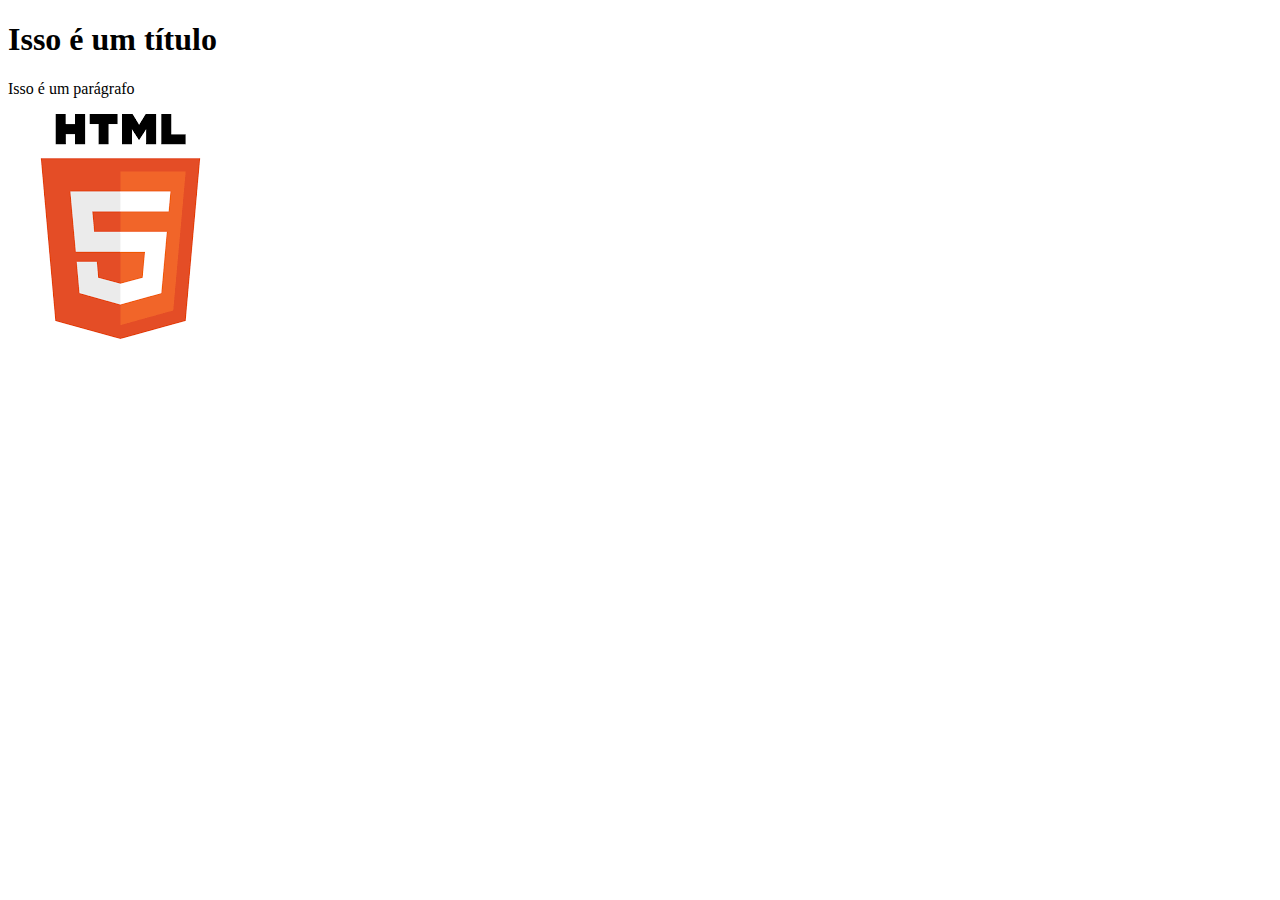
<file: 001/index.html>
<!DOCTYPE html>
<html lang="pt-br">
<head>
    <meta charset="UTF-8">
    <meta http-equiv="X-UA-Compatible" content="IE=edge">
    <meta name="viewport" content="width=device-width, initial-scale=1.0">
    <title>Inicio</title>
</head>
<body>
    <h1>Isso é um título</h1>
    <p>Isso é um parágrafo</p>
    <img src="html-logo-main/html.png" alt="Logo do HTML 5">
    
</body>
</html>
</file>
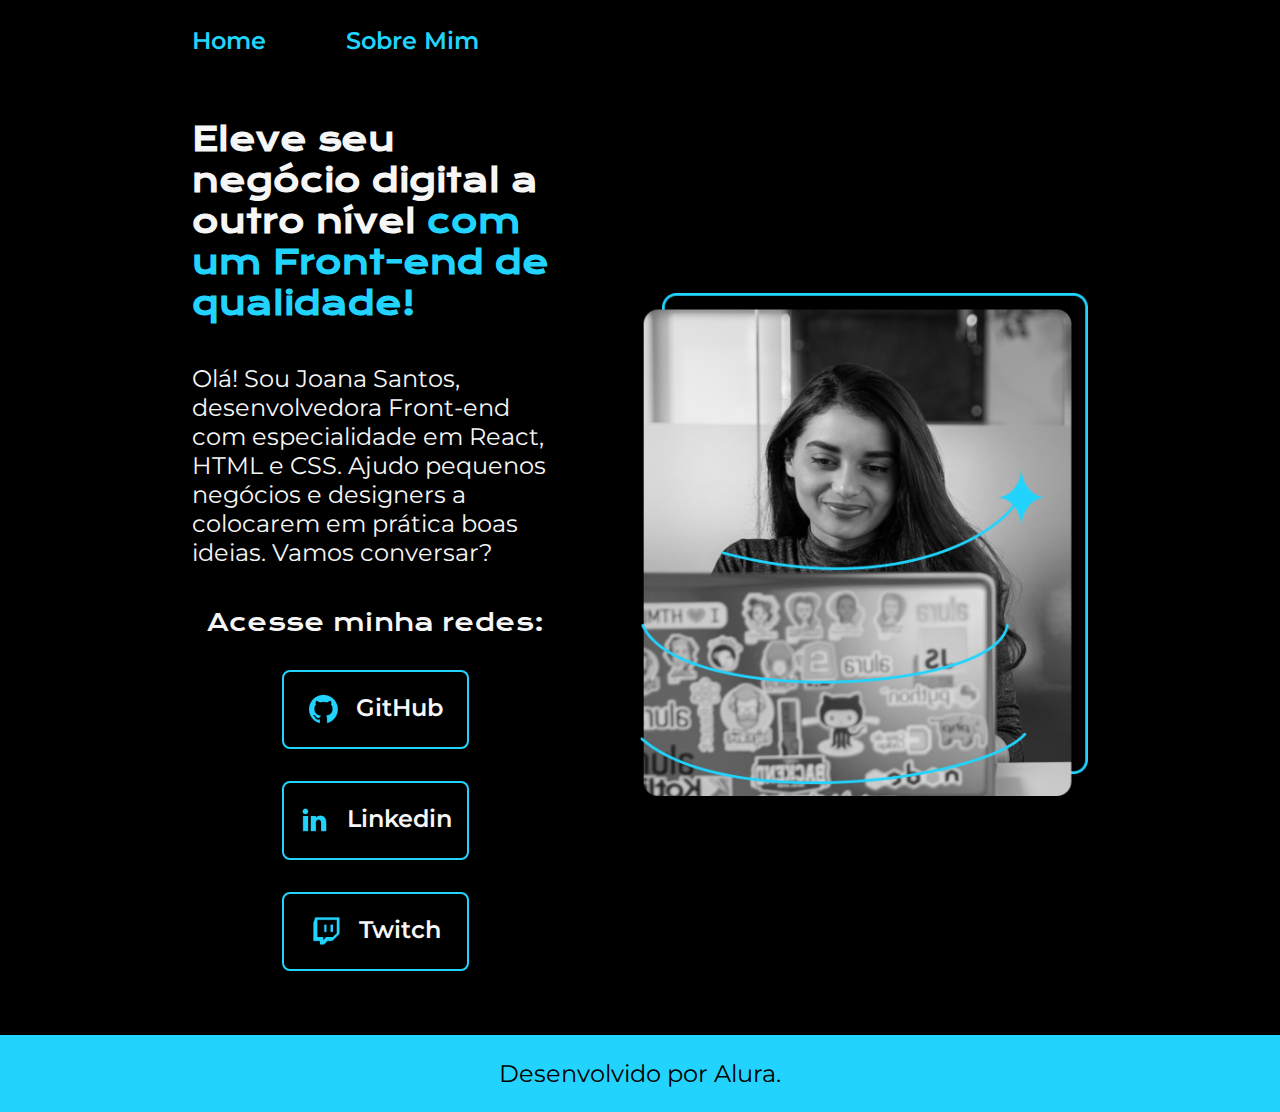
<file: 003/index.html>
<!DOCTYPE html>
<html lang="pt-br">
<head>
    <meta charset="UTF-8">
    <meta http-equiv="X-UA-Compatible" content="IE=edge">
    <meta name="viewport" content="width=device-width, initial-scale=1.0">
    <title>002</title>
    <link rel="stylesheet" href="styles/style.css">
</head>
<body>
    <header class="cabecalho">
        <nav class="cabecalho__menu">
            <a href="index.html" class="cabecalho__menu__link">Home</a>
            <a href="about.html" class="cabecalho__menu__link">Sobre Mim</a>
        </nav>
    </header>

    <main class="apresentacao">
        <section class="apresentacao__conteudo">
            <h1 class="apresentacao__conteudo__titulo">Eleve seu negócio digital a outro nível <strong class="titulo-destaque">com um Front-end de qualidade!</strong></h1>
            <p class="apresentacao__conteudo__texto">Olá! Sou Joana Santos, desenvolvedora Front-end com especialidade em React, HTML e CSS. Ajudo pequenos negócios e designers a colocarem em prática boas ideias. Vamos conversar?</p>
            <div class="apresentacao__links">
                <h2 class="apresentacao__links__subtitulo">Acesse minha redes:</h2>
                <a class="apresentacao__links__navegacao" href="https://github.com/guilhermeonrails" target="_blank">
                    <img src="assets/github.png" alt="">
                    GitHub
                </a>

                <a class="apresentacao__links__navegacao" href="https://www.linkedin.com/in/rafaballerini" target="_blank">
                    <img src="assets/linkedin.png" alt="">
                    Linkedin
                </a>

                <a class="apresentacao__links__navegacao" href="https://www.twitch.tv/guilimadev" target="_blank">
                    <img src="assets/twitch.png" alt="">
                    Twitch
                </a>
            </div>
        </section>
        <img class="apresentacao__imagem" src="assets/Imagem.png" alt="Foto do programador">
    </main>

    <footer class="rodape">
        <p>Desenvolvido por Alura.</p>
    </footer>
</body>
</html>
</file>
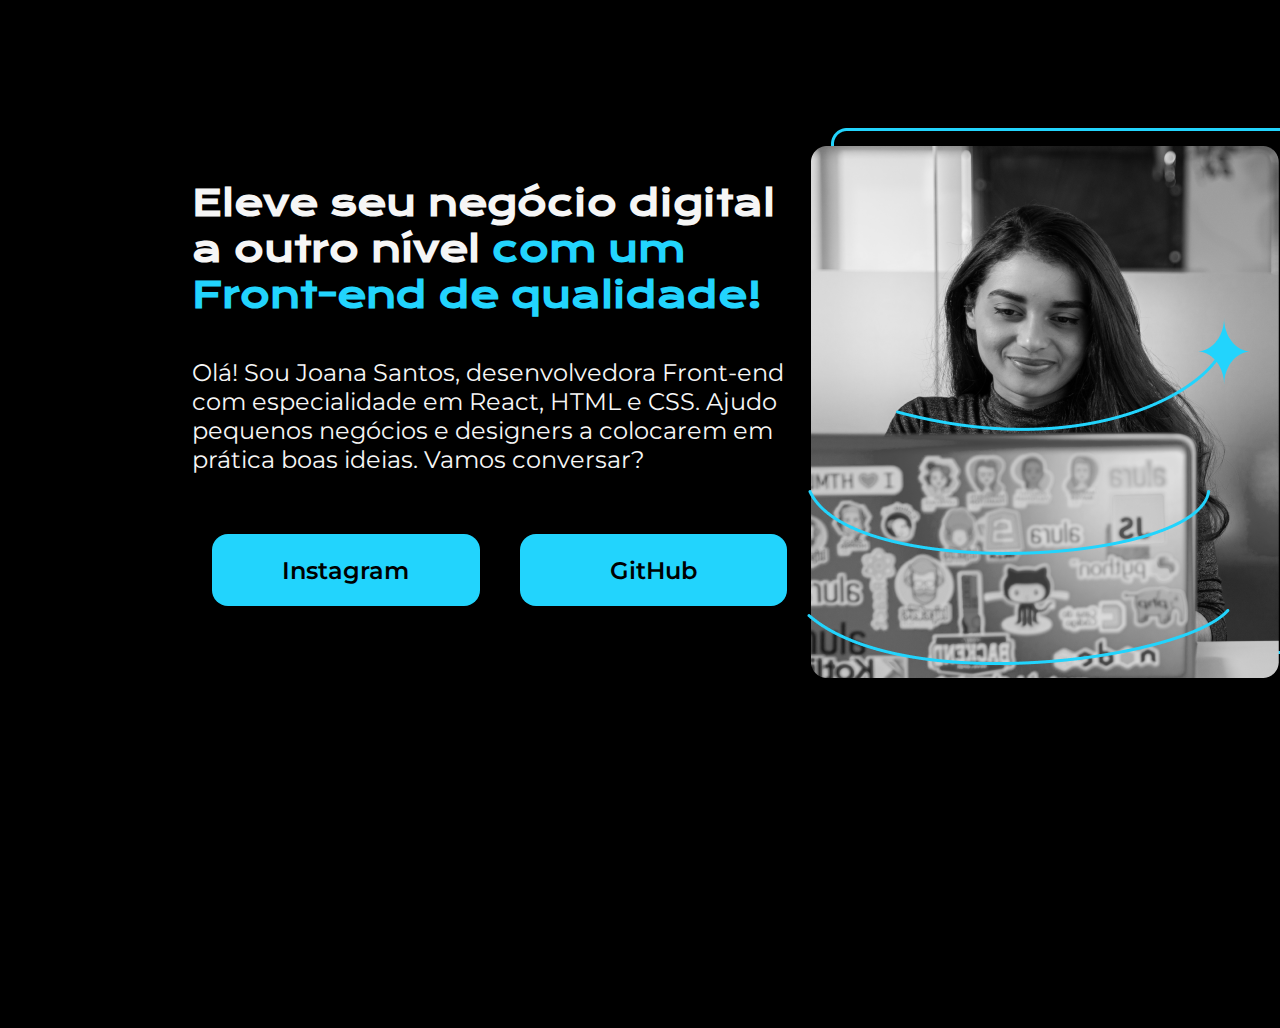
<file: 002/002.html>
<!DOCTYPE html>
<html lang="pt-br">
<head>
    <meta charset="UTF-8">
    <meta http-equiv="X-UA-Compatible" content="IE=edge">
    <meta name="viewport" content="width=device-width, initial-scale=1.0">
    <title>002</title>
    <link rel="stylesheet" href="style.css">
</head>
<body>
    <header></header>

    <main class="apresentacao">
        <section class="apresentacao__conteudo">
            <h1 class="apresentacao__conteudo__titulo">Eleve seu negócio digital a outro nível <strong class="titulo-destaque">com um Front-end de qualidade!</strong></h1>
            <p class="apresentacao__conteudo__texto">Olá! Sou Joana Santos, desenvolvedora Front-end com especialidade em React, HTML e CSS. Ajudo pequenos negócios e designers a colocarem em prática boas ideias. Vamos conversar?</p>
            <div class="apresentacao__links">
                <a class="apresentacao__links__link" href="https://instagram.com" target="_blank">Instagram</a>
                <a class="apresentacao__links__link" href="https://github.com/guilhermeonrails" target="_blank">GitHub</a>
            </div>
        </section>
        <img src="Imagem.png" alt="Foto do programador">
    </main>

    <footer></footer>
</body>
</html>
</file>
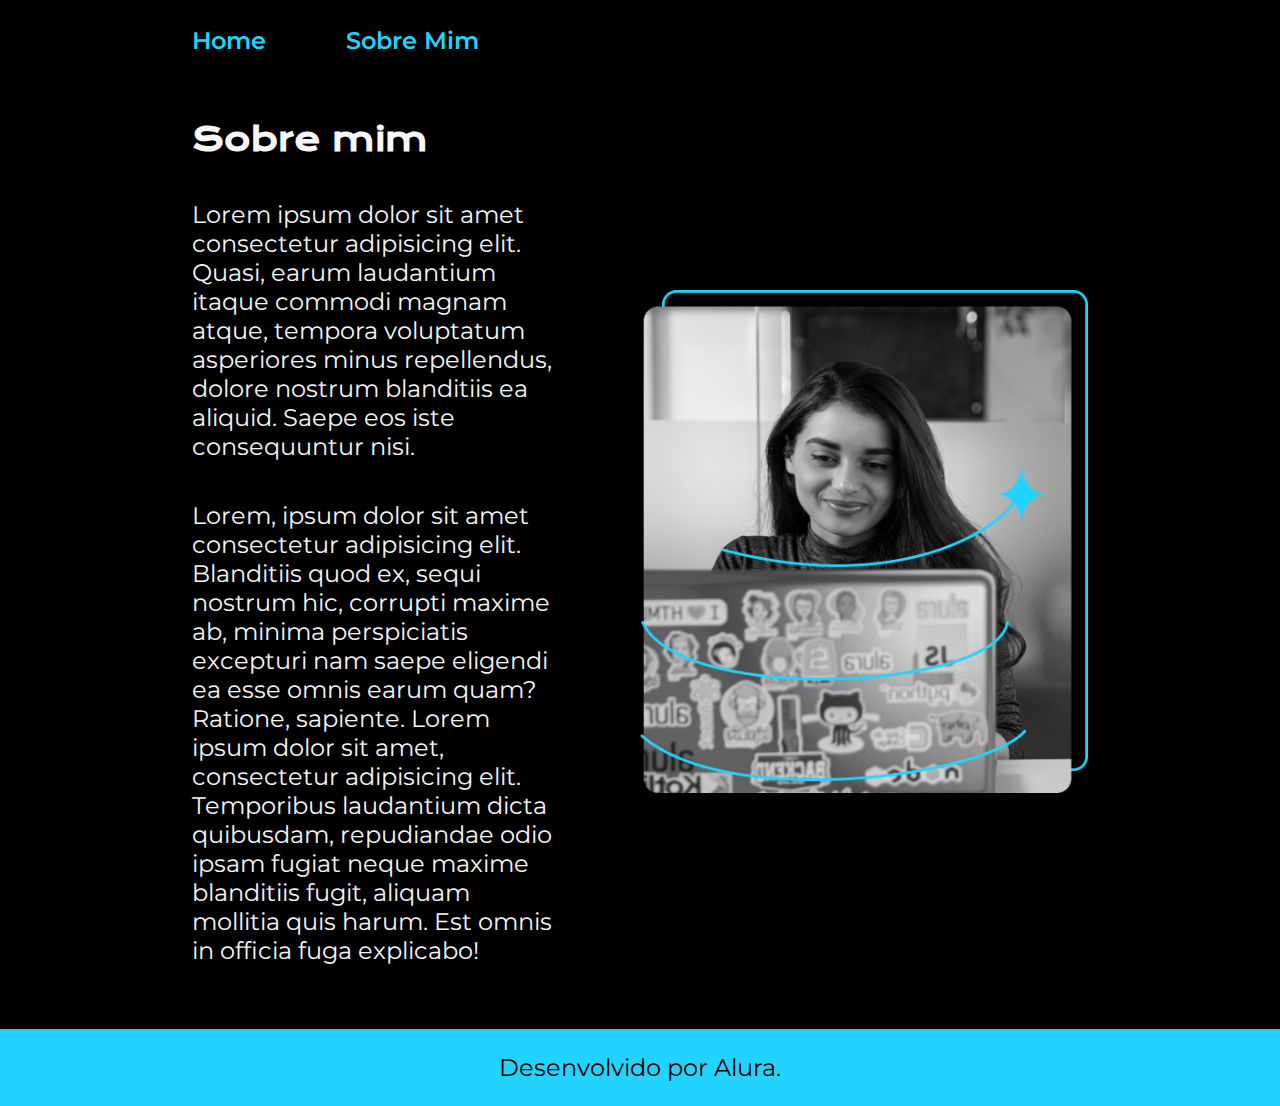
<file: 003/about.html>
<!DOCTYPE html>
<html lang="pt-br">
<head>
    <meta charset="UTF-8">
    <meta http-equiv="X-UA-Compatible" content="IE=edge">
    <meta name="viewport" content="width=device-width, initial-scale=1.0">
    <link rel="stylesheet" href="styles/style.css">
    <title>Sobre mim</title>
</head>
<body>
    <header class="cabecalho">
        <nav class="cabecalho__menu">
            <a href="index.html" class="cabecalho__menu__link">Home</a>
            <a href="about.html" class="cabecalho__menu__link">Sobre Mim</a>
        </nav>
    </header>

    <main class="apresentacao">
        <section class="apresentacao__conteudo">
            <h1 class="apresentacao__conteudo__titulo">Sobre mim</h1>
            <p class="apresentacao__conteudo__texto">Lorem ipsum dolor sit amet consectetur adipisicing elit. Quasi, earum laudantium itaque commodi magnam atque, tempora voluptatum asperiores minus repellendus, dolore nostrum blanditiis ea aliquid. Saepe eos iste consequuntur nisi.</p>
            <p class="apresentacao__conteudo__texto">Lorem, ipsum dolor sit amet consectetur adipisicing elit. Blanditiis quod ex, sequi nostrum hic, corrupti maxime ab, minima perspiciatis excepturi nam saepe eligendi ea esse omnis earum quam? Ratione, sapiente. Lorem ipsum dolor sit amet, consectetur adipisicing elit. Temporibus laudantium dicta quibusdam, repudiandae odio ipsam fugiat neque maxime blanditiis fugit, aliquam mollitia quis harum. Est omnis in officia fuga explicabo!</p>
        </section>
        <img class="apresentacao__imagem" src="assets/Imagem.png" alt="Foto do programador">
    </main>

    <footer class="rodape">
        <p>Desenvolvido por Alura.</p>
    </footer>
</body>
</html>
</file>
<file: 003/styles/style.css>
@import url('https://fonts.googleapis.com/css2?family=Krona+One&family=Montserrat:wght@400;600&display=swap');

:root {
    --cor-primaria: #000000;
    --cor-secundaria: #F6F6F6;
    --cor-tercearia: #22D4FD;
    --cor-hover: #272727;

    --fonte-primaria: 'Krona One', sans-serif;
    --fonte-secundaria: 'Montserrat', sans-serif;
}

* {
    margin: 0px;
    padding: 0px;
}

body {
    /* height: 100vh; */
    box-sizing: border-box;
    background-color: var(--cor-primaria);
    color: var(--cor-secundaria);
    
}
.cabecalho {
    padding: 2% 0 0 15% ;
}

.cabecalho__menu {
    display: flex;
    gap: 80px;
}

.cabecalho__menu__link {
    font-family: var(--fonte-secundaria);
    font-size: 1.5rem;
    font-weight: 600;
    color: var(--cor-tercearia);
    text-decoration: none;
}

.titulo-destaque {
    color:var(--cor-tercearia)
}

.apresentacao {
    padding: 5% 15%;
    display: flex;
    align-items: center;
    justify-content: space-between;
    gap: 82px;
}

.apresentacao__conteudo {
    width: 50%;
    display: flex;
    flex-direction: column;
    gap: 40px;    
}

.apresentacao__conteudo__titulo{
    font-size: 2.25rempx;
    font-family: var(--fonte-primaria);
}

.apresentacao__conteudo__texto{
    font-size: 1.5rem;
    font-family: var(--fonte-secundaria);
    
}

.apresentacao__links {
    display: flex;
    flex-direction: column;
    justify-content: space-between;
    align-items: center;
    gap: 32px;
    
}

.apresentacao__links__subtitulo {
    font-family: var(--fonte-primaria);
    font-weight: 400;
    font-size: 1.5rem;
}


.apresentacao__links__navegacao {
    /* background-color: #22D4FD; */
    display: flex;
    justify-content: center;
    gap: 16px;
    width: 50%;
    text-align: center;
    border: 2px solid var(--cor-tercearia);
    border-radius: 8px;
    font-size: 1.5rem;
    padding: 21.5px 0;
    text-decoration: none;
    color: var(--cor-secundaria);
    
    font-family: var(--fonte-secundaria);
    font-weight: 600;
}

.apresentacao__links__link:hover {
    background-color: var(--cor-hover);
}

.apresentacao__imagem {
    width: 50%;
}

.rodape {
    color: var(--cor-primaria);
    background-color: var(--cor-tercearia);
    text-align: center;
    padding: 24px;
    font-family: var(--fonte-secundaria);
    font-size: 1.5rem;
    font-weight: 400;
}

@media (max-width: 1200px) {
    .cabecalho{
        padding: 10%;
    }

    .cabecalho__menu {
        justify-content: center;
    }

    .apresentacao {
        flex-direction: column-reverse;
        padding: 5%;
    }

    .apresentacao__conteudo {
        width: auto;
    }
}
</file>
<file: 002/style.css>
@import url('https://fonts.googleapis.com/css2?family=Krona+One&family=Montserrat:wght@400;600&display=swap');

* {
    margin: 0px;
    padding: 0px;
}

body {
    height: 100vh;
    box-sizing: border-box;
    background-color: #000000;
    color: #f6f6f6;
    
}

.titulo-destaque {
    color:#22D4FD
}

.apresentacao {
    margin: 10% 15%;
    display: flex;
    align-items: center;
    justify-content: space-between;
}

.apresentacao__conteudo {
    width: 615px;
    display: flex;
    flex-direction: column;
    gap: 40px;    
}

.apresentacao__conteudo__titulo{
    font-size: 36px;
    font-family: 'Krona One', sans-serif;
}

.apresentacao__conteudo__texto{
    font-size: 24px;
    font-family: 'Montserrat', sans-serif;
    
}

.apresentacao__links {
    display: flex;
    justify-content: space-between;
    
}

.apresentacao__links__link {
    background-color: #22D4FD;
    width: 280px;
    text-align: center;
    border-radius: 16px;
    font-size: 24px;
    padding: 21.5px 0;
    margin: 20px;
    text-decoration: none;
    color: #000000;
    font-family: 'Montserrat', sans-serif;
    font-weight: 600;
}
</file>
